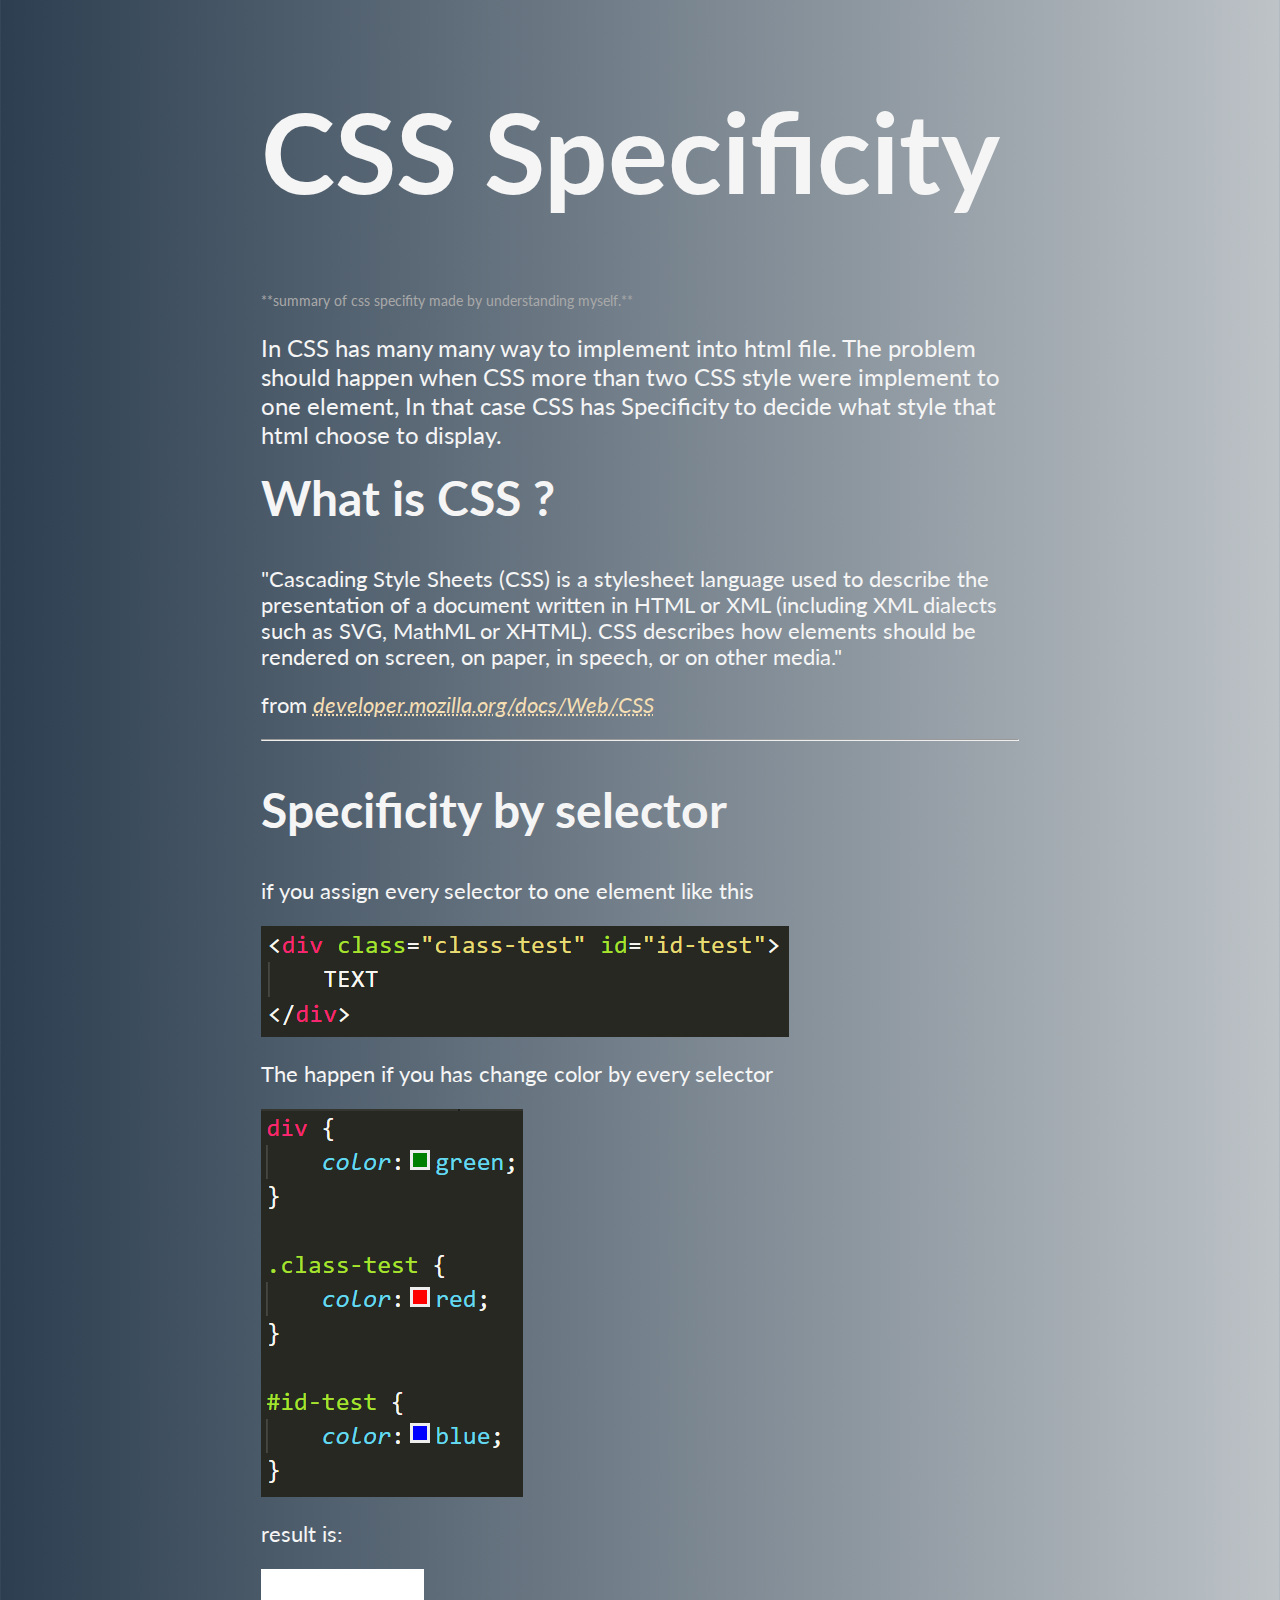
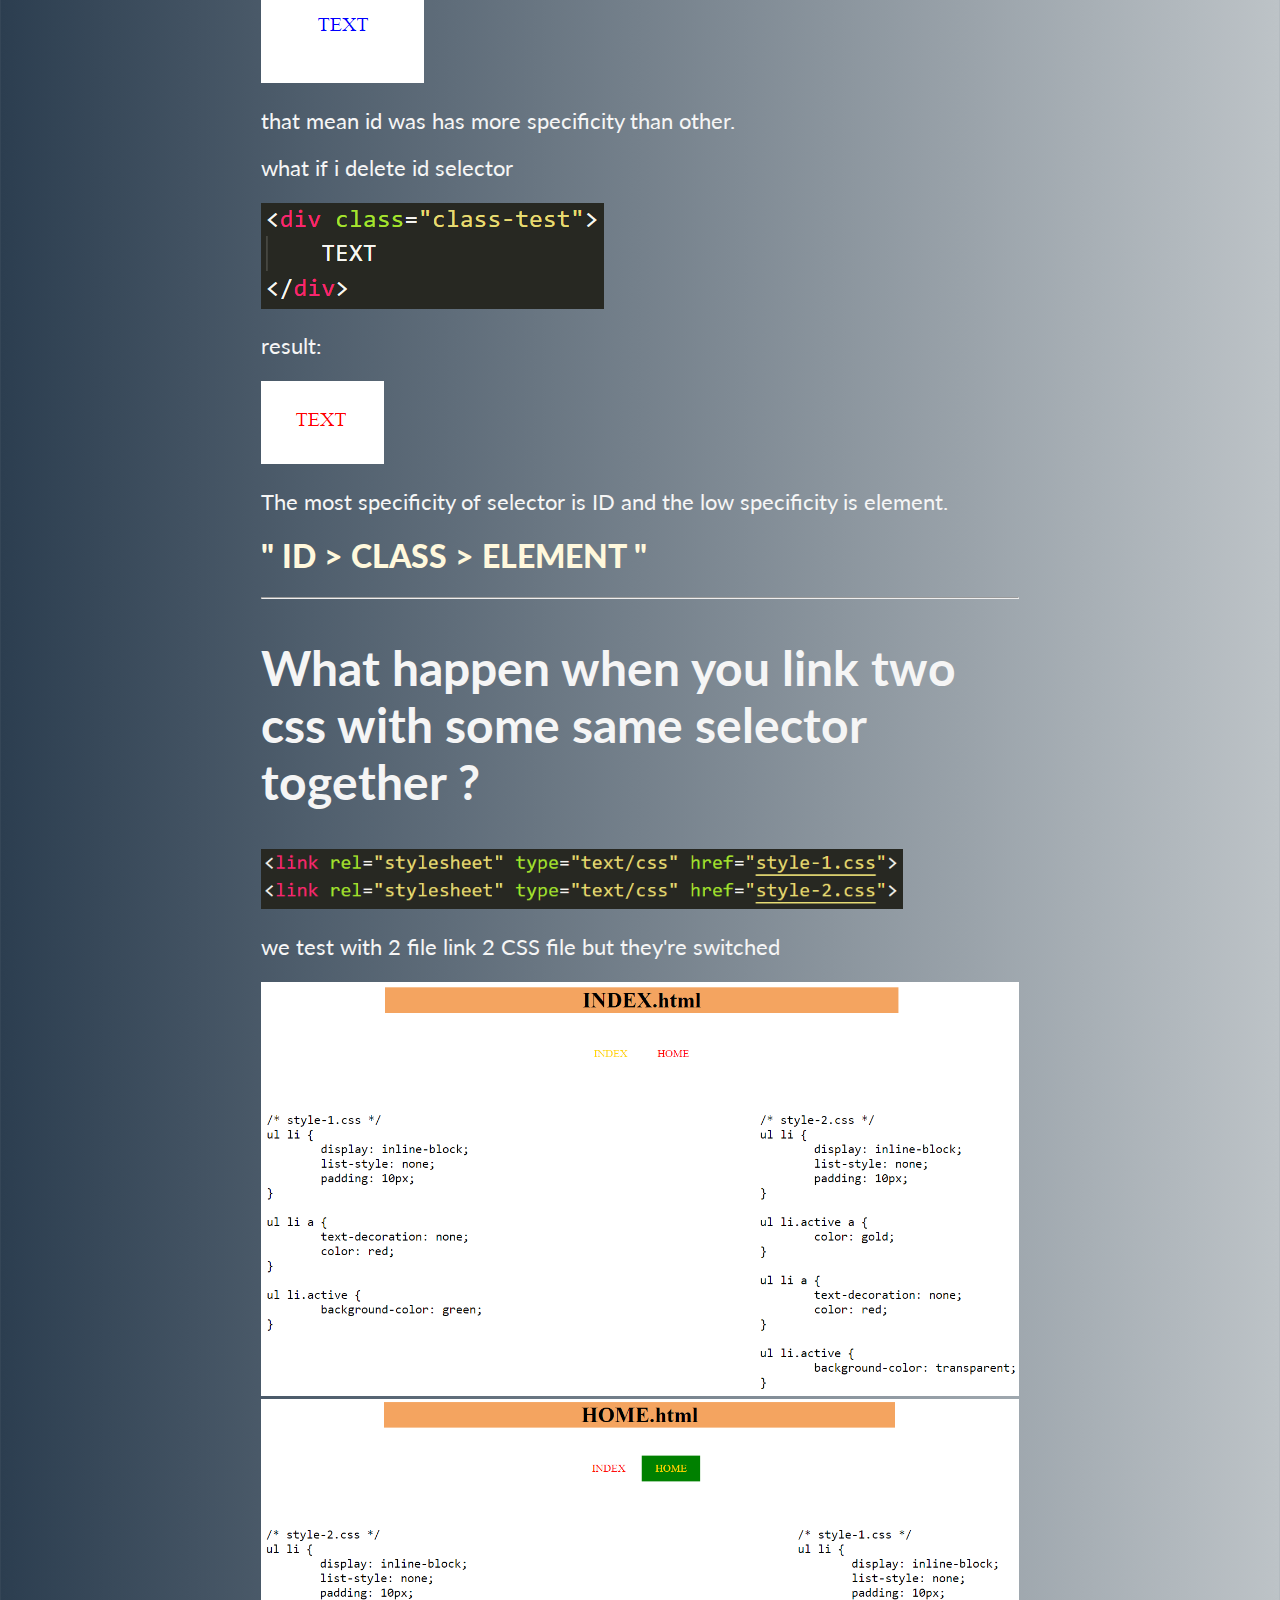
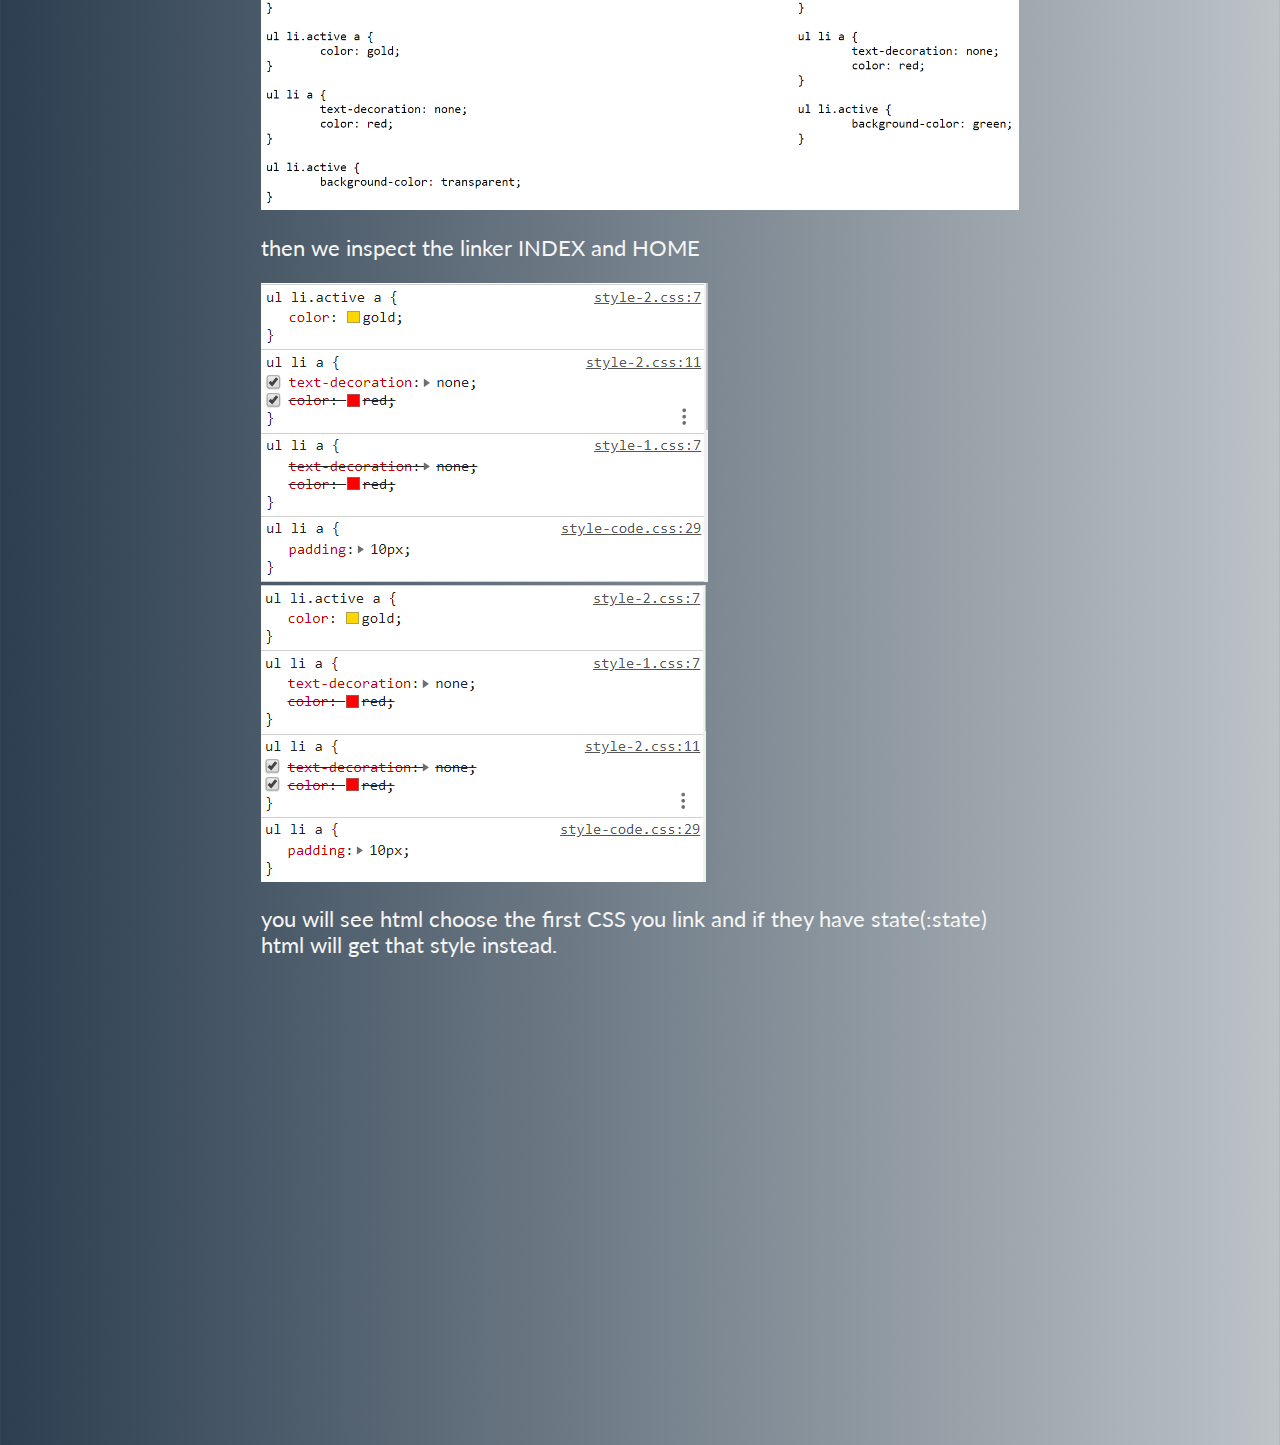
<file: css-specificity/index.html>
<!DOCTYPE html>
<html lang="en">

<head>
    <meta charset="UTF-8">
    <meta name="viewport" content="width=device-width, initial-scale=1.0">
    <meta http-equiv="X-UA-Compatible" content="ie=edge">
    <title>CSS Specificity</title>
    <link rel="stylesheet" type="text/css" href="style.css">
    <link href="https://fonts.googleapis.com/css?family=Lato" rel="stylesheet">
</head>

<body class="grid-adjust">
    <div class="wrapper" id="grid-wrapper">
        <div class="header" id="page-header">
            <h1>CSS Specificity</h1>
            <p id="warning">**summary of css specifity made by understanding myself.**</p>
            <p id="description">
                In CSS has many many way to implement into html file.
                The problem should happen when CSS more than two CSS style were implement to one element, In that case
                CSS has Specificity to decide what style that html choose to display.
            </p>
        </div>
        <div class="main" id="main-grid">
            <div class="imply">
                <div class="what-css">
                    <h2>What is CSS ?</h2>
                    <p>
                        "Cascading Style Sheets (CSS) is a stylesheet language used to describe the presentation of a
                        document written in HTML or XML (including XML dialects such as SVG, MathML or XHTML). CSS
                        describes how elements should be rendered on screen, on paper, in speech, or on other media."
                    </p>
                    <p>
                        from <a href="https://developer.mozilla.org/en-US/docs/Web/CSS" target="top">developer.mozilla.org/docs/Web/CSS</a>
                    </p>
                </div>
            </div>
            <hr>
            <div class="example" id="example-section">
                <div class="specificity-selector">
                    <h2>Specificity by selector</h2>
                    <p>if you assign every selector to one element like this</p>
                    <img src="./src/selector-spec/test-div.PNG" alt="test" />
                    <p>The happen if you has change color by every selector</p>
                    <img src="./src/selector-spec/overall-select.PNG" alt="css-test">
                    <p>result is:</p> <img src="./src/selector-spec/result.PNG" alt="result">
                    <p>that mean id was has more specificity than other.</p>
                    <p>what if i delete id selector</p>
                    <img src="./src/selector-spec/div-no-id.PNG" alt="div-no-id">
                    <p>result:</p>
                    <img src="./src/selector-spec/result-no-id.PNG" alt="res-no-id">
                    <p>
                        The most specificity of selector is ID and the low specificity is element.
                        <h1 id="conclusion">" ID > CLASS > ELEMENT "</h1>
                    </p>
                </div>
                <hr>
                <div class="specificity-linkfile">
                    <h2>What happen when you link two css with some same selector together ?</h2>
                    <img src="./src/two-css-link/two-link-css.PNG" alt="two-link-css" height="60px">
                    <p>we test with 2 file link 2 CSS file but they're switched</p>
                    <div>
                        <img src="./src/two-css-link/index-normal.PNG" alt="index-normal" width="100%">
                        <img src="./src/two-css-link/home-normal.PNG" alt="home-normal" width="100%">
                    </div>
                    <p>then we inspect the linker INDEX and HOME</p>
                    <img src="./src/two-css-link/inspect-index.PNG" alt="ins-index">
                    <img src="./src/two-css-link/inspect-home.PNG" alt="ins-home">
                    <p>
                        you will see html choose the first CSS you link and if they have state(:state) html will get
                        that style instead.
                    </p>
                </div>
            </div>
        </div>
    </div>
</body>

</html>
</file>
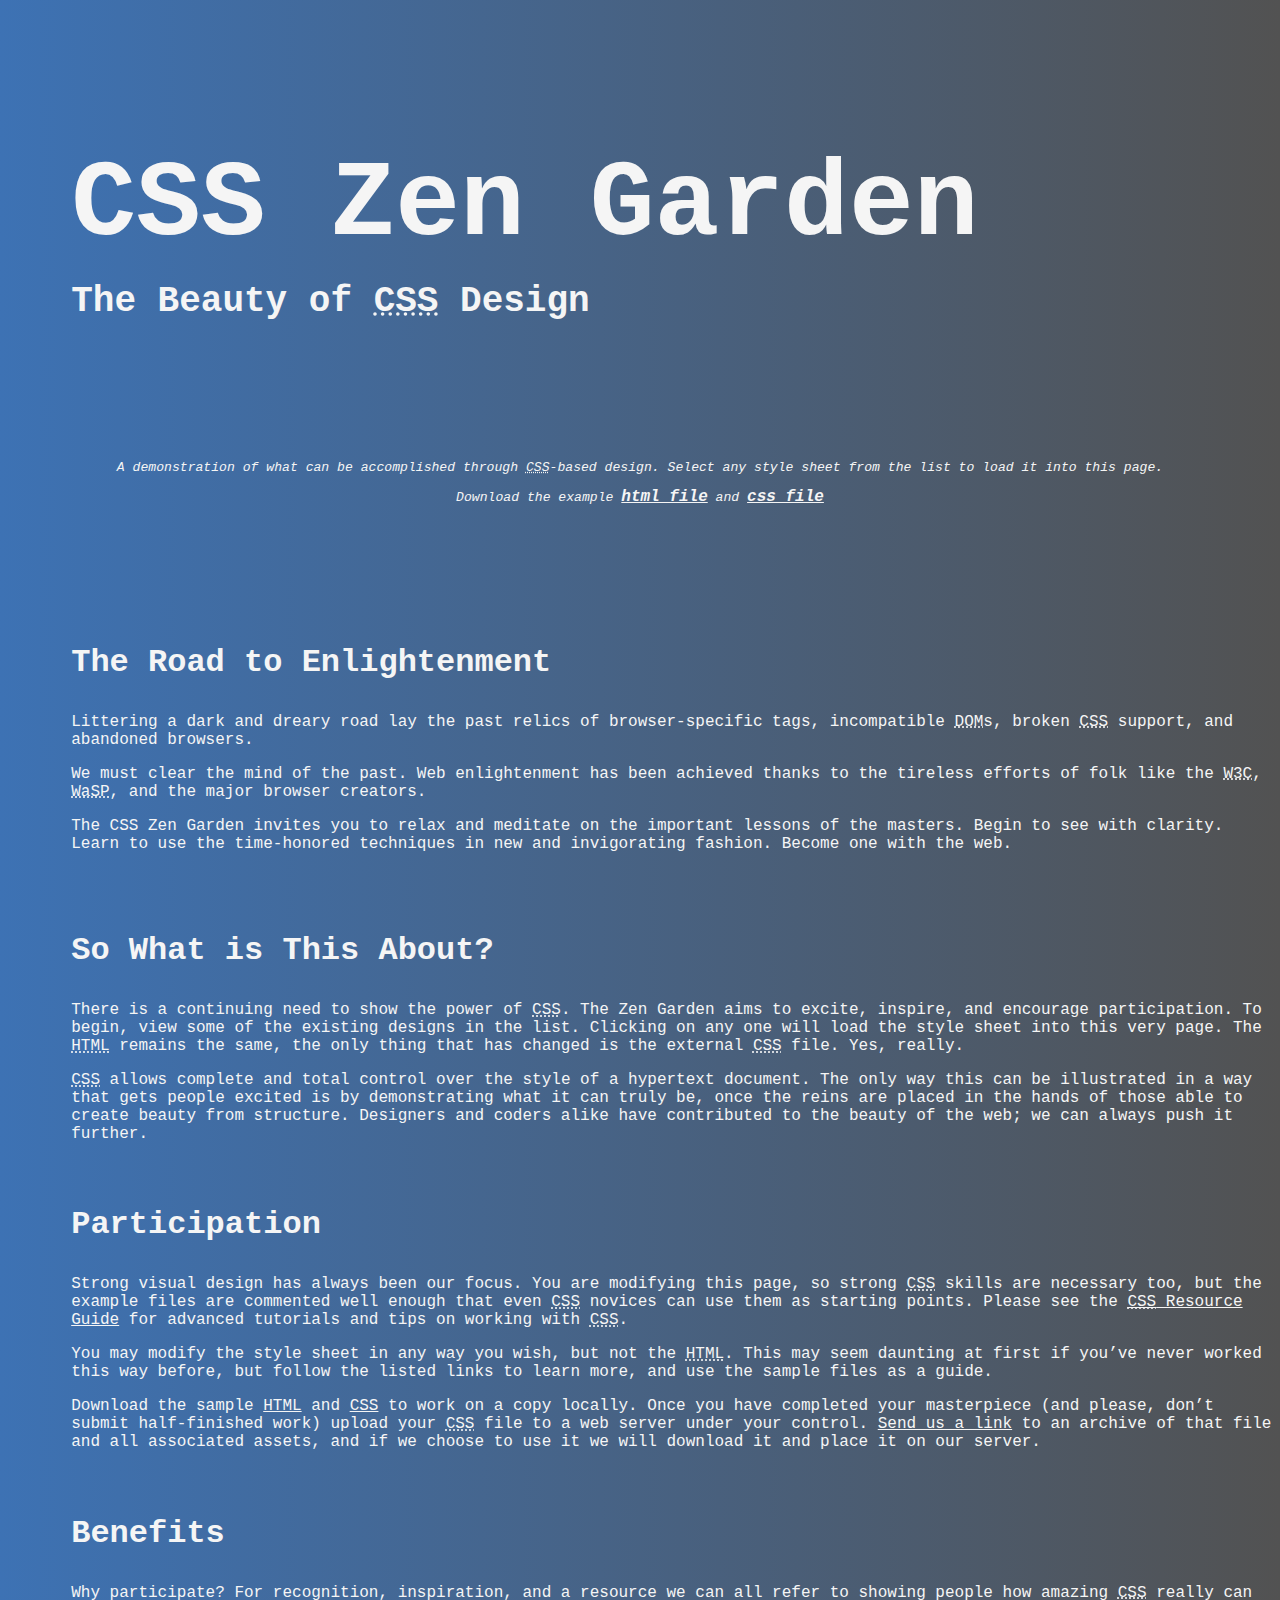
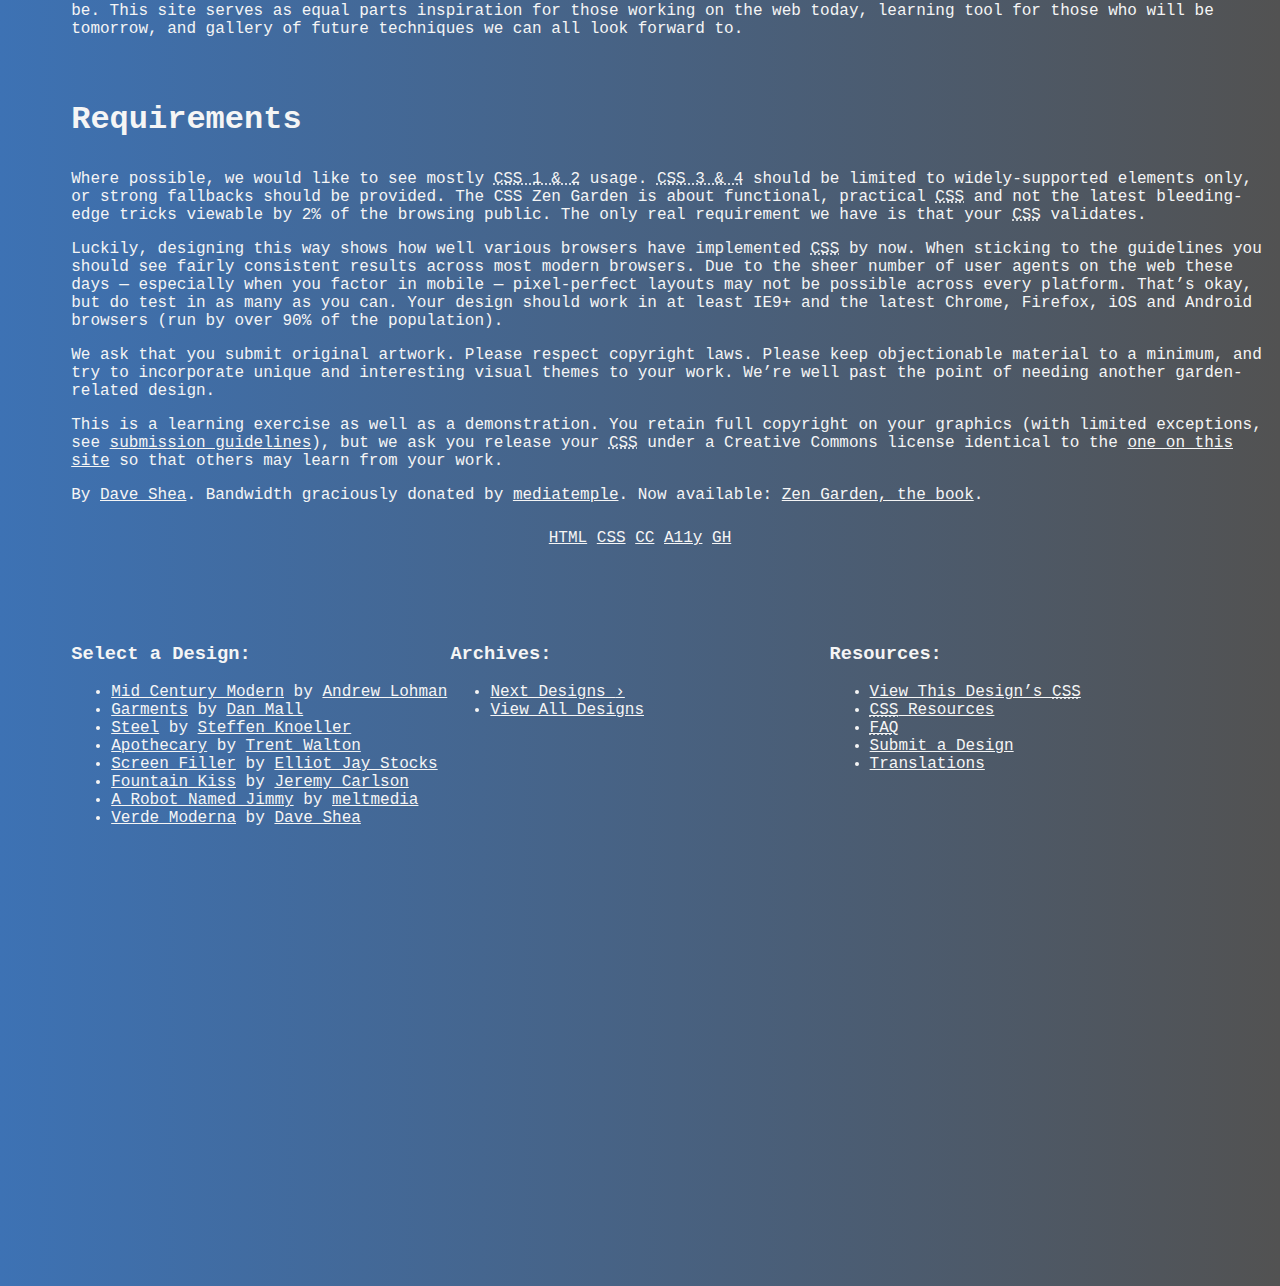
<file: csszengarden/index.html>
<!DOCTYPE html>
<html lang="en">
<head>
	<meta charset="utf-8">
	<title>CSS Zen Garden: The Beauty of CSS Design</title>

	<link rel="stylesheet" media="screen" href="style.css?v=8may2013">
	<link rel="alternate" type="application/rss+xml" title="RSS" href="http://www.csszengarden.com/zengarden.xml">

	<meta name="viewport" content="width=device-width, initial-scale=1.0">
	<meta name="author" content="Dave Shea">
	<meta name="description" content="A demonstration of what can be accomplished visually through CSS-based design.">
	<meta name="robots" content="all">


	<!--[if lt IE 9]>
	<script src="script/html5shiv.js"></script>
	<![endif]-->
</head>

<!--



	View source is a feature, not a bug. Thanks for your curiosity and
	interest in participating!

	Here are the submission guidelines for the new and improved csszengarden.com:

	- CSS3? Of course! Prefix for ALL browsers where necessary.
	- go responsive; test your layout at multiple screen sizes.
	- your browser testing baseline: IE9+, recent Chrome/Firefox/Safari, and iOS/Android
	- Graceful degradation is acceptable, and in fact highly encouraged.
	- use classes for styling. Don't use ids.
	- web fonts are cool, just make sure you have a license to share the files. Hosted 
	  services that are applied via the CSS file (ie. Google Fonts) will work fine, but
	  most that require custom HTML won't. TypeKit is supported, see the readme on this
	  page for usage instructions: https://github.com/mezzoblue/csszengarden.com/

	And a few tips on building your CSS file:

	- use :first-child, :last-child and :nth-child to get at non-classed elements
	- use ::before and ::after to create pseudo-elements for extra styling
	- use multiple background images to apply as many as you need to any element
	- use the Kellum Method for image replacement, if still needed. http://goo.gl/GXxdI
	- don't rely on the extra divs at the bottom. Use ::before and ::after instead.

		
-->

<body id="css-zen-garden">
<div class="page-wrapper">

	<section class="intro" id="zen-intro">
		<header role="banner">
			<h1>CSS Zen Garden</h1>
			<h2>The Beauty of <abbr title="Cascading Style Sheets">CSS</abbr> Design</h2>
		</header>

		<div class="summary" id="zen-summary" role="article">
			<p>A demonstration of what can be accomplished through <abbr title="Cascading Style Sheets">CSS</abbr>-based design. Select any style sheet from the list to load it into this page.</p>
			<p>Download the example <a href="/examples/index" title="This page's source HTML code, not to be modified.">html file</a> and <a href="/examples/style.css" title="This page's sample CSS, the file you may modify.">css file</a></p>
		</div>

		<div class="preamble" id="zen-preamble" role="article">
			<h3>The Road to Enlightenment</h3>
			<p>Littering a dark and dreary road lay the past relics of browser-specific tags, incompatible <abbr title="Document Object Model">DOM</abbr>s, broken <abbr title="Cascading Style Sheets">CSS</abbr> support, and abandoned browsers.</p>
			<p>We must clear the mind of the past. Web enlightenment has been achieved thanks to the tireless efforts of folk like the <abbr title="World Wide Web Consortium">W3C</abbr>, <abbr title="Web Standards Project">WaSP</abbr>, and the major browser creators.</p>
			<p>The CSS Zen Garden invites you to relax and meditate on the important lessons of the masters. Begin to see with clarity. Learn to use the time-honored techniques in new and invigorating fashion. Become one with the web.</p>
		</div>
	</section>

	<div class="main supporting" id="zen-supporting" role="main">
		<div class="explanation" id="zen-explanation" role="article">
			<h3>So What is This About?</h3>
			<p>There is a continuing need to show the power of <abbr title="Cascading Style Sheets">CSS</abbr>. The Zen Garden aims to excite, inspire, and encourage participation. To begin, view some of the existing designs in the list. Clicking on any one will load the style sheet into this very page. The <abbr title="HyperText Markup Language">HTML</abbr> remains the same, the only thing that has changed is the external <abbr title="Cascading Style Sheets">CSS</abbr> file. Yes, really.</p>
			<p><abbr title="Cascading Style Sheets">CSS</abbr> allows complete and total control over the style of a hypertext document. The only way this can be illustrated in a way that gets people excited is by demonstrating what it can truly be, once the reins are placed in the hands of those able to create beauty from structure. Designers and coders alike have contributed to the beauty of the web; we can always push it further.</p>
		</div>

		<div class="participation" id="zen-participation" role="article">
			<h3>Participation</h3>
			<p>Strong visual design has always been our focus. You are modifying this page, so strong <abbr title="Cascading Style Sheets">CSS</abbr> skills are necessary too, but the example files are commented well enough that even <abbr title="Cascading Style Sheets">CSS</abbr> novices can use them as starting points. Please see the <a href="http://www.mezzoblue.com/zengarden/resources/" title="A listing of CSS-related resources"><abbr title="Cascading Style Sheets">CSS</abbr> Resource Guide</a> for advanced tutorials and tips on working with <abbr title="Cascading Style Sheets">CSS</abbr>.</p>
			<p>You may modify the style sheet in any way you wish, but not the <abbr title="HyperText Markup Language">HTML</abbr>. This may seem daunting at first if you&#8217;ve never worked this way before, but follow the listed links to learn more, and use the sample files as a guide.</p>
			<p>Download the sample <a href="/examples/index" title="This page's source HTML code, not to be modified.">HTML</a> and <a href="/examples/style.css" title="This page's sample CSS, the file you may modify.">CSS</a> to work on a copy locally. Once you have completed your masterpiece (and please, don&#8217;t submit half-finished work) upload your <abbr title="Cascading Style Sheets">CSS</abbr> file to a web server under your control. <a href="http://www.mezzoblue.com/zengarden/submit/" title="Use the contact form to send us your CSS file">Send us a link</a> to an archive of that file and all associated assets, and if we choose to use it we will download it and place it on our server.</p>
		</div>

		<div class="benefits" id="zen-benefits" role="article">
			<h3>Benefits</h3>
			<p>Why participate? For recognition, inspiration, and a resource we can all refer to showing people how amazing <abbr title="Cascading Style Sheets">CSS</abbr> really can be. This site serves as equal parts inspiration for those working on the web today, learning tool for those who will be tomorrow, and gallery of future techniques we can all look forward to.</p>
		</div>

		<div class="requirements" id="zen-requirements" role="article">
			<h3>Requirements</h3>
			<p>Where possible, we would like to see mostly <abbr title="Cascading Style Sheets, levels 1 and 2">CSS 1 &amp; 2</abbr> usage. <abbr title="Cascading Style Sheets, levels 3 and 4">CSS 3 &amp; 4</abbr> should be limited to widely-supported elements only, or strong fallbacks should be provided. The CSS Zen Garden is about functional, practical <abbr title="Cascading Style Sheets">CSS</abbr> and not the latest bleeding-edge tricks viewable by 2% of the browsing public. The only real requirement we have is that your <abbr title="Cascading Style Sheets">CSS</abbr> validates.</p>
			<p>Luckily, designing this way shows how well various browsers have implemented <abbr title="Cascading Style Sheets">CSS</abbr> by now. When sticking to the guidelines you should see fairly consistent results across most modern browsers. Due to the sheer number of user agents on the web these days &#8212; especially when you factor in mobile &#8212; pixel-perfect layouts may not be possible across every platform. That&#8217;s okay, but do test in as many as you can. Your design should work in at least IE9+ and the latest Chrome, Firefox, iOS and Android browsers (run by over 90% of the population).</p>
			<p>We ask that you submit original artwork. Please respect copyright laws. Please keep objectionable material to a minimum, and try to incorporate unique and interesting visual themes to your work. We&#8217;re well past the point of needing another garden-related design.</p>
			<p>This is a learning exercise as well as a demonstration. You retain full copyright on your graphics (with limited exceptions, see <a href="http://www.mezzoblue.com/zengarden/submit/guidelines/">submission guidelines</a>), but we ask you release your <abbr title="Cascading Style Sheets">CSS</abbr> under a Creative Commons license identical to the <a href="http://creativecommons.org/licenses/by-nc-sa/3.0/" title="View the Zen Garden's license information.">one on this site</a> so that others may learn from your work.</p>
			<p role="contentinfo">By <a href="http://www.mezzoblue.com/">Dave Shea</a>. Bandwidth graciously donated by <a href="http://www.mediatemple.net/">mediatemple</a>. Now available: <a href="http://www.amazon.com/exec/obidos/ASIN/0321303474/mezzoblue-20/">Zen Garden, the book</a>.</p>
		</div>

		<footer>
			<a href="http://validator.w3.org/check/referer" title="Check the validity of this site&#8217;s HTML" class="zen-validate-html">HTML</a>
			<a href="http://jigsaw.w3.org/css-validator/check/referer" title="Check the validity of this site&#8217;s CSS" class="zen-validate-css">CSS</a>
			<a href="http://creativecommons.org/licenses/by-nc-sa/3.0/" title="View the Creative Commons license of this site: Attribution-NonCommercial-ShareAlike." class="zen-license">CC</a>
			<a href="http://mezzoblue.com/zengarden/faq/#aaa" title="Read about the accessibility of this site" class="zen-accessibility">A11y</a>
			<a href="https://github.com/mezzoblue/csszengarden.com" title="Fork this site on Github" class="zen-github">GH</a>
		</footer>

	</div>


	<aside class="sidebar" role="complementary">
		<div class="wrapper">

			<div class="design-selection" id="design-selection">
				<h3 class="select">Select a Design:</h3>
				<nav role="navigation">
					<ul>
					<li>
						<a href="/221/" class="design-name">Mid Century Modern</a> by						<a href="http://andrewlohman.com/" class="designer-name">Andrew Lohman</a>
					</li>					<li>
						<a href="/220/" class="design-name">Garments</a> by						<a href="http://danielmall.com/" class="designer-name">Dan Mall</a>
					</li>					<li>
						<a href="/219/" class="design-name">Steel</a> by						<a href="http://steffen-knoeller.de" class="designer-name">Steffen Knoeller</a>
					</li>					<li>
						<a href="/218/" class="design-name">Apothecary</a> by						<a href="http://trentwalton.com" class="designer-name">Trent Walton</a>
					</li>					<li>
						<a href="/217/" class="design-name">Screen Filler</a> by						<a href="http://elliotjaystocks.com/" class="designer-name">Elliot Jay Stocks</a>
					</li>					<li>
						<a href="/216/" class="design-name">Fountain Kiss</a> by						<a href="http://jeremycarlson.com" class="designer-name">Jeremy Carlson</a>
					</li>					<li>
						<a href="/215/" class="design-name">A Robot Named Jimmy</a> by						<a href="http://meltmedia.com/" class="designer-name">meltmedia</a>
					</li>					<li>
						<a href="/214/" class="design-name">Verde Moderna</a> by						<a href="http://www.mezzoblue.com/" class="designer-name">Dave Shea</a>
					</li>					</ul>
				</nav>
			</div>

			<div class="design-archives" id="design-archives">
				<h3 class="archives">Archives:</h3>
				<nav role="navigation">
					<ul>
						<li class="next">
							<a href="/214/page1">
								Next Designs <span class="indicator">&rsaquo;</span>
							</a>
						</li>
						<li class="viewall">
							<a href="http://www.mezzoblue.com/zengarden/alldesigns/" title="View every submission to the Zen Garden.">
								View All Designs							</a>
						</li>
					</ul>
				</nav>
			</div>

			<div class="zen-resources" id="zen-resources">
				<h3 class="resources">Resources:</h3>
				<ul>
					<li class="view-css">
						<a href="style.css" title="View the source CSS file of the currently-viewed design.">
							View This Design&#8217;s <abbr title="Cascading Style Sheets">CSS</abbr>						</a>
					</li>
					<li class="css-resources">
						<a href="http://www.mezzoblue.com/zengarden/resources/" title="Links to great sites with information on using CSS.">
							<abbr title="Cascading Style Sheets">CSS</abbr> Resources						</a>
					</li>
					<li class="zen-faq">
						<a href="http://www.mezzoblue.com/zengarden/faq/" title="A list of Frequently Asked Questions about the Zen Garden.">
							<abbr title="Frequently Asked Questions">FAQ</abbr>						</a>
					</li>
					<li class="zen-submit">
						<a href="http://www.mezzoblue.com/zengarden/submit/" title="Send in your own CSS file.">
							Submit a Design						</a>
					</li>
					<li class="zen-translations">
						<a href="http://www.mezzoblue.com/zengarden/translations/" title="View translated versions of this page.">
							Translations						</a>
					</li>
				</ul>
			</div>
		</div>
	</aside>


</div>

<!--

	These superfluous divs/spans were originally provided as catch-alls to add extra imagery.
	These days we have full ::before and ::after support, favour using those instead.
	These only remain for historical design compatibility. They might go away one day.
		
-->
<div class="extra1" role="presentation"></div><div class="extra2" role="presentation"></div><div class="extra3" role="presentation"></div>
<div class="extra4" role="presentation"></div><div class="extra5" role="presentation"></div><div class="extra6" role="presentation"></div>

</body>
</html>
</file>
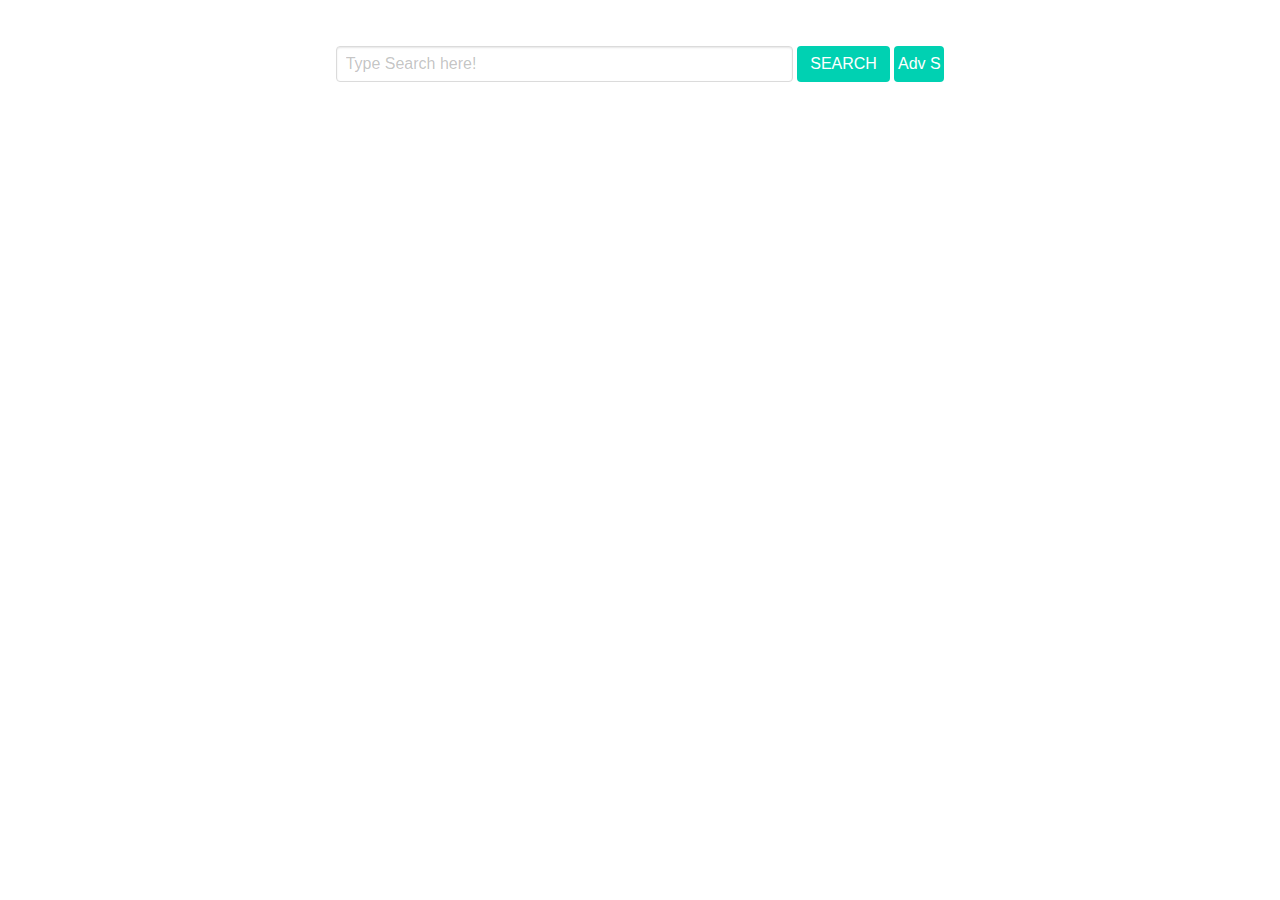
<file: jQuery/index.html>
<!DOCTYPE html>
<html lang="en">

<head>
    <meta charset="UTF-8">
    <meta name="viewport" content="width=device-width, initial-scale=1.0">
    <meta http-equiv="X-UA-Compatible" content="ie=edge">
    <title>Document</title>
    <link rel="stylesheet" href="bulma.css">
    <link rel="stylesheet" href="style.css">
</head>

<body>
    <div id="wrapper">
        <div id="content">
            <div class="field">
                <p class="search-section" id="search">
                    <input id="search-input" class="input" type="text" placeholder="Type Search here!">
                    <button id="search-btn" class="button is-primary">SEARCH</button>
                    <button id="adv-search" class="button is-primary">Adv S</button>
                </p>
            </div>
            <div class="adv-field" id="advance-search">
                <div class="search-section" id="adv-search-sec">
                    <div>
                        <p id="categories-search-input">
                            <h2>Catagory :</h2>
                            <input id="categories-adv-input" class="adv-input input" type="text" placeholder="Type Search here!">
                        </p>
                        <p id="title-search-input">
                            <h2>Title :</h2>
                            <input id="title-adv-input" class="adv-input input" type="text" placeholder="Type Search here!">
                        </p>
                        <p id="publishDate-search-input">
                            <h2>Published date :</h2>
                            <input id="date-adv-input" class="adv-input input" type="date" placeholder="Type Search here!">
                        </p>
                        <p id="authors-search-input">
                            <h2>Authors :</h2>
                            <input id="authors-adv-input" class="adv-input input" type="text" placeholder="Type Search here!">
                        </p>
                    </div>
                    <button id="adv-search-btn" class="button is-primary">SEARCH</button>
                    <button id="simp-search" class="button is-primary">Smp S</button>
                </div>
            </div>
            <div id="result-search" class="table-result">
            </div>
            <script src="jquery-3.3.1.min.js"></script>
            <script src="myscript.js"></script>
        </div>
    </div>
</body>

</html>
</file>
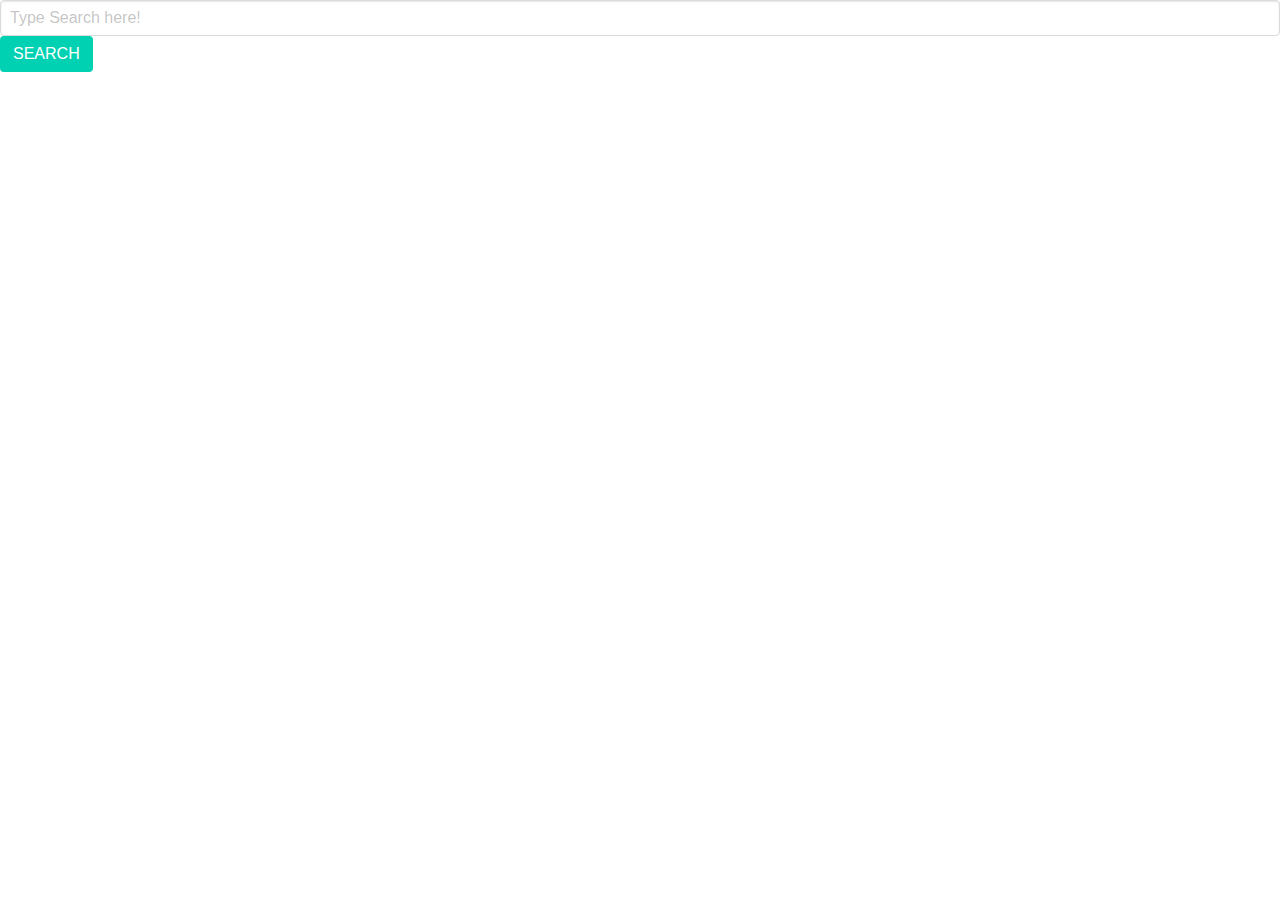
<file: js-jquery/index.html>
<!DOCTYPE html>
<html lang="en">

<head>
    <meta charset="UTF-8">
    <meta name="viewport" content="width=device-width, initial-scale=1.0">
    <meta http-equiv="X-UA-Compatible" content="ie=edge">
    <title>Document</title>
    <link rel="stylesheet" href="bulma-0.7.4/css/bulma.css">
</head>

<body>
    <div class="field">
        <p class="control">
            <input id="search-input" class="input" type="text" placeholder="Type Search here!">
            <button id="search-btn" class="button is-primary">SEARCH</button>
        </p>
    </div>
    <div id="result-search" class="table-result">
    </div>
    <script src="jquery-3.3.1.min.js"></script>
    <script src="myscript.js"></script>
</body>

</html>
</file>
<file: css-specificity/style.css>
body {
    color: whitesmoke;
    background: #bdc3c7;
    background: -webkit-linear-gradient(to right, #2c3e50, #bdc3c7);
    background: linear-gradient(to right, #2c3e50, #bdc3c7);
    font-family: 'Lato', sans-serif;
}

p {
    font-size: 1.35rem;
}

a {
    color: wheat;
    font-style: italic;
    text-decoration-style: dotted;
}

.grid-adjust {
    display: grid;
    grid-template-columns: 1fr 3fr 1fr;
    grid-template-rows: 1fr;
}

.wrapper {
    grid-column: 2;
    grid-row: 1;
}

#grid-wrapper {
    display: grid;
    grid-template: 10% 100%/ 1fr;
}

.header {
    grid-column: 1;
    grid-row: 1;
}

#page-header {
    overflow-wrap: break-word;
}

#page-header h1{
    font-size: 7rem;
}

#warning {
    font-size: 0.85rem;
    color: darkgrey
}

#description {
    font-size: 1.5rem;
}

.main {
    grid-column: 1;
    grid-row: 2;
}

#main-grid {
    grid-template-columns: 1fr;
    grid-template-rows: 50% 50%;
    grid-row-gap: 5%;
}

.imply {
    grid-column: 1;
    grid-row: 1;
}

.what-css h2 {
    font-size: 3rem;
}

.example {
    grid-column: 1;
    grid-row: 2;
}

#example-section h2 {
    font-size: 3rem;
}

#conclusion {
    color: cornsilk;
    font-weight: 900;
}
</file>
<file: csszengarden/style.css>
body {
    background: #525252;
    background: -webkit-linear-gradient(to right, #3d72b4, #525252);
    background: linear-gradient(to right, #3d72b4, #525252);
}

a {
    color: inherit;
}

.page-wrapper {
    display: grid;
    grid-template: 30% 45% 1fr/ 1fr;
}

#css-zen-garden {
    font-family: 'Courier New', Courier, monospace;
    color: whitesmoke;
}

.intro{
    grid-column: 1;
    grid-row: 1;
}

#zen-intro {
    display: grid;
    grid-template: 1fr 1fr 1fr/ 100%;
}

#zen-intro header {
    grid-column: 1;
    grid-row: 1;
    padding: 5%;
    text-align: start;
}

#zen-intro header h1 {
    font-size: 108px;
}

#zen-intro header h2 {
    font-size: 36px;
    margin-top: -5%;
}

#zen-summary {
    text-align: center;
    margin-top: 2.5%;
    font-style: italic;
    font-size: 0.82rem;
    animation: fadeIn 7s forwards;
}

@keyframes fadeIn {
    from {opacity: 0;}
    to {opacity: 1;}
}

#zen-summary p a{
    font-size: 1rem ;
    font-weight: bold;
}

.main {
    grid-column: 1;
    grid-row: 2;
}

.preamble, .explanation, .participation, .benefits, .requirements {
    margin-block-start: 5%; 
    margin-inline-start: 5%;
}

.preamble h3, .explanation h3, .participation h3, .benefits h3, .requirements h3{
    font-size: 32px;
    font-weight: bold;
}

footer {
    text-align: center;
    margin: 2%;
}

.sidebar { 
    grid-column: 1;
    grid-row: 3;
}

.sidebar .wrapper {
    display: grid;
    grid-template: 1fr / 1fr 1fr 1fr;
    margin: 5%
}
</file>
<file: jQuery/style.css>
#search-input {
    width: 50%;
}

#wrapper {
    display: grid;
    grid-template-columns: 1fr 5fr 1fr;
    grid-template-rows: 100%;
}

.field {
    margin-top: 5%;
}

#content {
   grid-column: 2;
}

.search-section {
    text-align: center;
}

#advance-search {
    display: none;
    margin-top: 3%; 
}

#adv-search {
    width: 50px;
}

#advance-search #search-btn {
    margin-top: 3%; 
}
.adv-input {
    width: 50%;
}

#adv-search-btn, #simp-search, #result-search {
    margin-top:2%;
}
</file>
